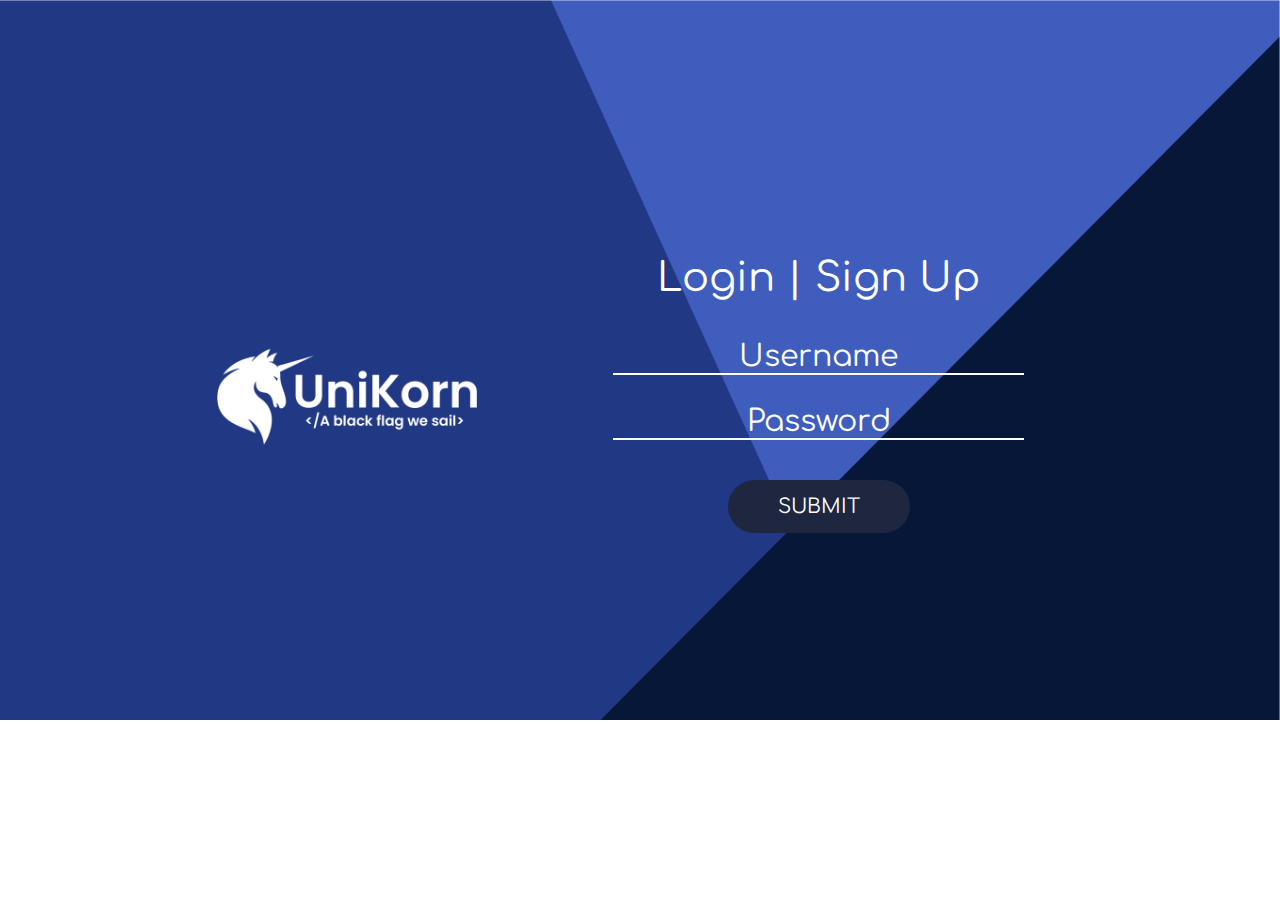
<file: unicorn-master/index.html>
<!DOCTYPE html>
<html lang="en">

<head>
    <meta charset="UTF-8" />
    <meta http-equiv="X-UA-Compatible" content="IE=edge" />
    <meta name="viewport" content="width=device-width, initial-scale=1.0" />
    <title>Unicorn | login</title>
    <link rel="stylesheet" href="./assets/styles/style.css" />
</head>

<body>
    <div id="login-section">
        <div class="login-img">
            <img src="./assets/images/logo-2.png" alt="" />
        </div>
        <div class="login">
            <div class="header">
                <p>
                    Login | Sign Up
                </p>
            </div>
            <form id="login-form">
                <input type="text" name="username" placeholder="Username" class="username" id="" required>
                <input type="password" name="password" placeholder="Password" class="password" required>
            </form>
            <div class="submit-btn">
                <button class="submit" id="login-form-submit">
                    <p>
                        SUBMIT
                    </p>
                </button>
            </div>
        </div>
    </div>
    
    <script src="./assets/scripts/login.js"></script>
</body>

</html>
</file>
<file: unicorn-master/assets/styles/style.css>
/* @import url('https://fonts.googleapis.com/css2?family=Raleway:wght@100;200;300;400;500;600;700;800;900&display=swap'); */
@import url('https://fonts.googleapis.com/css2?family=Comfortaa:wght@300&display=swap');

*{
    margin: 0;
    padding: 0;
    box-sizing: border-box;
    /* font-family: 'Raleway', sans-serif; */
    font-family: 'Comfortaa', cursive;
}

:root{
    --dark-blue: #1E2640;
    --light: #F3EAC0;
    --desert-sun: #DC9750;
    --rose-red: #922C40;
}

body{
    background-image: url(../images/bg.png);
    background-repeat: no-repeat;
    background-size: cover;
    color: white;
}

#login-section{
    display: flex;
    justify-content: center;
    align-items: center;
    margin-top: 20%;
    margin-right: 20%;
}

#login-section .login-img img{
    width: 50%;
    margin-left: 30%;
}
.login-img{
    animation: left 1s ease-in alternate;
}

#login-section .login .header p{
    font-size: 40px;
    padding-bottom: 40px;
    text-align: center;
}

#login-section .login form{
    text-align: center;
    display: flex;
    justify-content: center;
    flex-direction: column;
}

#login-section .login .username, .password{
    font-size: 30px;
    outline: none;
    border-right: none;
    border-top: none;
    border-left: none;
    border-bottom: 2px solid white;
    background: transparent;
    text-align: center;

}
::placeholder{
    color: white;
}

#login-section .login .username-parent , .password-parent{
    text-align: center;
}

.username{
    margin-bottom: 30px;
}

.submit-btn{
    display: flex;
    justify-content: center;
}

.submit-btn button{
    border: none;
    outline: none;
    background: var(--dark-blue);
    color: white;
    font-size: 20px;
    padding: 15px 50px;
    border-radius: 30px;
    margin-top:40px;
    cursor: pointer;
}


@media (max-width: 1100px){
    #login-section{
        display: block;
        margin: 0;
        margin-top: 20%;
    }
    #login-section .login-img{
        text-align:center;
    }
    #login-section .login-img img{
        margin: 0;
    }
}

@keyframes left{
    from{
        transform: translateX(-1000px);
    }
    to{
        transform: translateX(0px);
    }
}
@keyframes right{
    from{
        transform: translateX(1000px);
    }
    to{
        transform: translateX(0px);
    }
}
</file>
